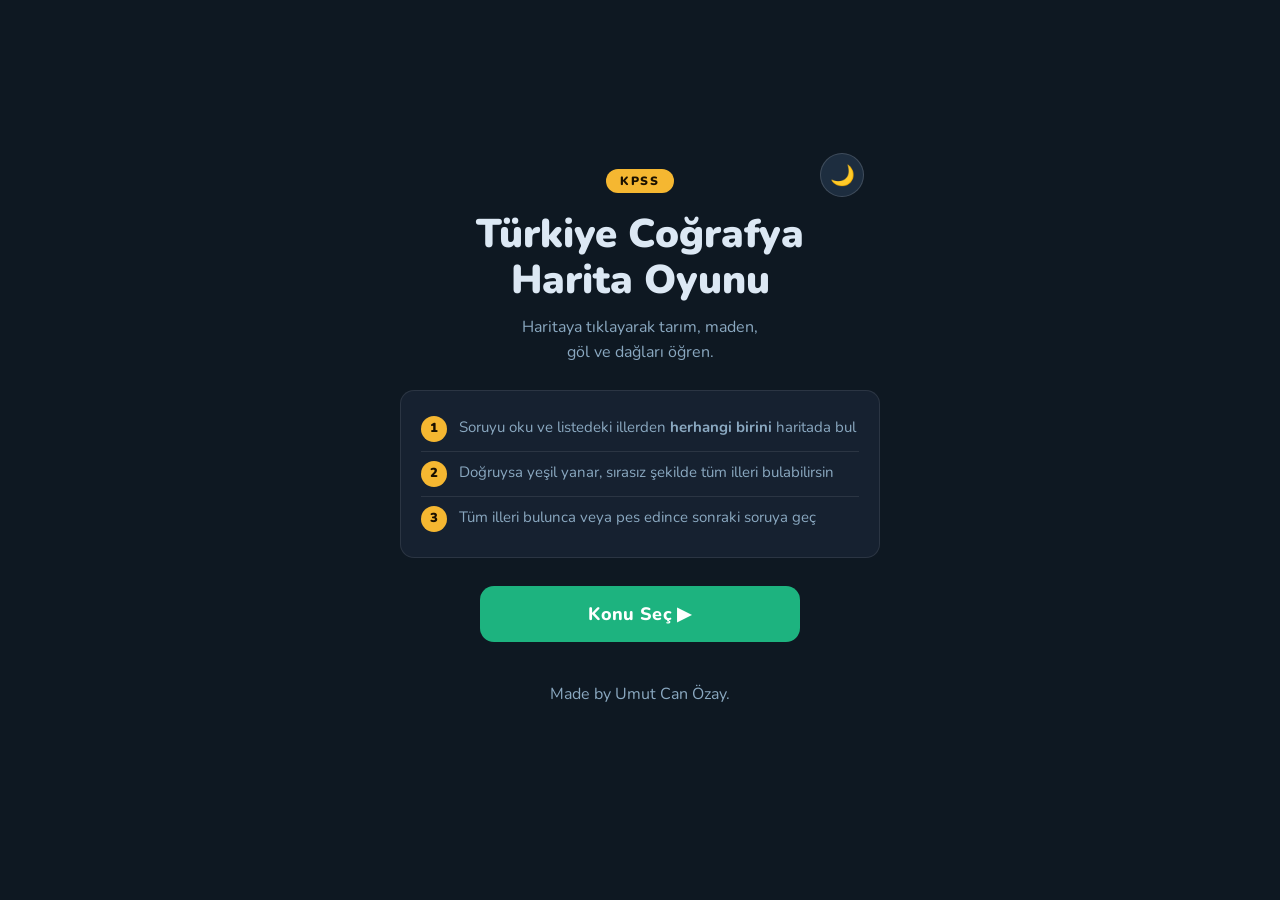
<file: templates/index.html>
<!DOCTYPE html>
<html lang="tr">
<head>
<meta charset="UTF-8">
<meta name="viewport" content="width=device-width, initial-scale=1.0, maximum-scale=1.0, user-scalable=no">
<title>KPSS Coğrafya Harita Oyunu</title>
<link rel="preconnect" href="https://fonts.googleapis.com">
<link href="https://fonts.googleapis.com/css2?family=Nunito:wght@500;700;800;900&display=swap" rel="stylesheet">
<link rel="stylesheet" href="/static/css/style.css">
<style>
/* ===== STRIKE BAR ===== */
.strike-bar {
  display: flex;
  align-items: center;
  justify-content: center;
  gap: 6px;
  padding: 4px 12px;
  background: rgba(255,255,255,0.04);
  border-bottom: 1px solid rgba(255,255,255,0.07);
}
.strike-dot {
  font-size: 16px;
  opacity: 0.25;
  transition: opacity 0.2s, transform 0.2s;
}
.strike-dot.active {
  opacity: 1;
  transform: scale(1.15);
}
.strike-label {
  font-size: 13px;
  font-weight: 800;
  margin-left: 4px;
  color: #ffd60a;
  min-width: 28px;
}
.tb-val.green { color: #34c759; }
.theme-light .strike-bar {
  background: rgba(0,0,0,0.03);
  border-bottom: 1px solid rgba(0,0,0,0.07);
}

/* ===== MADEN MODU SEÇENEKLERİ ===== */
.maden-secenekler {
  margin-top: 10px;
  padding: 10px;
  border-radius: 10px;
  background: var(--card-bg, rgba(255,255,255,0.05));
}
.maden-sec-baslik {
  font-size: 13px;
  font-weight: 700;
  margin-bottom: 8px;
  opacity: 0.8;
}
.maden-sec-grid {
  display: grid;
  grid-template-columns: 1fr 1fr;
  gap: 7px;
}
.maden-sec-btn {
  padding: 9px 8px;
  border-radius: 8px;
  border: 2px solid rgba(255,255,255,0.15);
  background: rgba(255,255,255,0.07);
  color: inherit;
  font-family: inherit;
  font-size: 12px;
  font-weight: 600;
  cursor: pointer;
  text-align: center;
  line-height: 1.3;
  transition: background 0.15s, border-color 0.15s, transform 0.1s;
}
.maden-sec-btn:hover:not(:disabled) {
  background: rgba(255,255,255,0.18);
  border-color: rgba(255,255,255,0.4);
  transform: translateY(-1px);
}
.maden-sec-btn:active:not(:disabled) {
  transform: translateY(0);
}
.maden-sec-btn.maden-dogru {
  background: rgba(52, 199, 89, 0.25) !important;
  border-color: #34c759 !important;
  color: #34c759;
}
.maden-sec-btn.maden-yanlis {
  background: rgba(255, 59, 48, 0.2) !important;
  border-color: #ff3b30 !important;
  color: #ff3b30;
  text-decoration: line-through;
}
.maden-sec-btn:disabled {
  cursor: default;
  opacity: 0.75;
}
/* Light tema uyumu */
.theme-light .maden-secenekler {
  background: rgba(0,0,0,0.04);
}
.theme-light .maden-sec-btn {
  border-color: rgba(0,0,0,0.15);
  background: rgba(0,0,0,0.04);
}
.theme-light .maden-sec-btn:hover:not(:disabled) {
  background: rgba(0,0,0,0.1);
}

/* ===== MOBİL MADEN MODU DÜZELTMESİ ===== */
@media (max-width: 768px) {
  .map-panel {
    display: flex !important;
    flex-direction: column !important;
    min-height: 0 !important;
    flex: 1 !important;
  }
  /* Haritayı sabit ve küçük yap (görsel alan azaltıldı), geri kalan tüm ekran alta kalsın */
  .map-wrap {
    height: 20vh !important;
    min-height: 20vh !important;
    max-height: 20vh !important;
    flex-shrink: 0 !important;
  }
  /* Alt alan: ekranın geri kalanını kapla, scroll ekle */
  .mob-bottom {
    flex: 1 1 auto !important;
    overflow-y: auto !important;
    -webkit-overflow-scrolling: touch !important;
    padding-bottom: env(safe-area-inset-bottom, 16px) !important;
    max-height: none !important;
  }
  /* Soru kutusu: statik ve büyük yükseklik */
  .mob-q-card {
    min-height: 170px !important;
    height: auto !important;
    padding: 16px 14px !important;
    margin: 8px !important;
    box-sizing: border-box !important;
    display: flex !important;
    flex-direction: column !important;
    justify-content: center !important;
  }
  .mob-q-cat {
    font-size: 13px !important;
    margin-bottom: 6px !important;
  }
  .mob-q-text {
    font-size: 20px !important;
    line-height: 1.35 !important;
    font-weight: 800 !important;
  }
  /* Maden seçenek paneli */
  #mob-maden-secenekler {
    margin: 8px 8px 4px 8px !important;
    border-radius: 10px;
  }
  #mob-maden-secenekler .maden-sec-grid {
    grid-template-columns: 1fr 1fr !important;
  }
  #mob-maden-secenekler .maden-sec-btn {
    font-size: 12px !important;
    padding: 13px 8px !important;
  }
}/* Tekrar butonu devre dışıyken soluk görünsün */
.btn-action:disabled,
.btn-mob:disabled {
  opacity: 0.35 !important;
  cursor: not-allowed !important;
  pointer-events: none;
}
</style>
</head>
<body class="theme-dark">
<div id="app">

  <div id="screen-start" class="screen active">
    <div class="start-inner">
      <button class="theme-btn" onclick="toggleTheme()">🌙</button>
      <div class="logo-badge">KPSS</div>
      <h1>Türkiye Coğrafya<br>Harita Oyunu</h1>
      <p class="subtitle">Haritaya tıklayarak tarım, maden,<br>göl ve dağları öğren.</p>
      <div class="rules-box">
        <div class="rule"><span class="rnum">1</span><span>Soruyu oku ve listedeki illerden <strong>herhangi birini</strong> haritada bul</span></div>
        <div class="rule"><span class="rnum">2</span><span>Doğruysa yeşil yanar, sırasız şekilde tüm illeri bulabilirsin</span></div>
        <div class="rule"><span class="rnum">3</span><span>Tüm illeri bulunca veya pes edince sonraki soruya geç</span></div>
      </div>
      <button class="btn-primary" onclick="showScreen('screen-konu')">Konu Seç ▶</button>
      <p class="subtitle" style="margin-top: 40px;">Made by Umut Can Özay.</p>
    </div>
  </div>

  <div id="screen-konu" class="screen" style="overflow-y:auto;min-height:100vh;display:none;align-items:flex-start;justify-content:center;padding:20px;">
    <div class="konu-inner">
      <button class="theme-btn" onclick="toggleTheme()">🌙</button>
      <h2 style="margin-bottom:4px;">Hangi konuyu çalışmak istiyorsun?</h2>
      <p class="subtitle" style="margin-bottom:10px;">Birden fazla seçebilirsin</p>
      <div class="konu-select-actions">
        <button class="btn-sel-all" onclick="hepsiniSec()">&#x2705; Hepsini Seç</button>
        <button class="btn-sel-none" onclick="secimKaldir()">&#x2B1C; Seçimi Kaldır</button>
      </div>
      <div class="konu-grid-wrap">
        <div class="konu-grid" id="konu-grid">
        </div>
      </div>
      <div class="konu-actions">
        <button class="btn-secondary" onclick="showScreen('screen-start')">← Geri</button>
        <button class="btn-primary" onclick="startGameWithKonu()">Başlat ▶</button>
      </div>
    </div>
  </div>

  <div id="screen-game" class="screen">
    <div class="topbar">
      <div class="tb-stat"><div class="tb-label">Puan</div><div class="tb-val" id="tb-puan">0</div></div>
      <div class="tb-mid" id="tb-qinfo">Soru 1 / 20</div>
      <div class="tb-stat tb-stat-dogru"><div class="tb-label">Doğru</div><div class="tb-val green" id="tb-dogru">0</div></div>
      <div class="tb-stat"><div class="tb-label">Hata</div><div class="tb-val red" id="tb-hata">0</div></div>
      <button class="theme-btn-sm" onclick="toggleTheme()">🌙</button>
    </div>
    <div class="strike-bar" id="strike-bar">
      <span class="strike-dot" id="sd-1">⭐</span>
      <span class="strike-dot" id="sd-2">⭐</span>
      <span class="strike-dot" id="sd-3">⭐</span>
      <span class="strike-dot" id="sd-4">⭐</span>
      <span class="strike-dot" id="sd-5">⭐</span>
      <span class="strike-label" id="strike-label">1x</span>
    </div>
    <div class="progress-bar-wrap"><div class="progress-bar"><div id="progress-fill" style="width:5%"></div></div></div>

    <div class="game-body">
      <div class="left-panel">
        <div class="qa-block">
          <div class="question-card">
            <div class="q-cat" id="q-cat">Kategori</div>
            <div class="q-text" id="q-text">Yükleniyor...</div>
            <div class="q-hint">Listede olan illerden herhangi birine tıkla</div>
          </div>
          <div class="sira-list" id="sira-list"></div>
          <div class="action-row">
            <button class="btn-action btn-menu" onclick="anaMenuye()">🏠 Menü</button>
            <button class="btn-action" id="btn-tekrar" onclick="soruyuTekrarla()">🔄 Tekrar</button>
            <button class="btn-action" id="btn-reveal" onclick="revealSoru()">👁 Göster</button>
            <button class="btn-action btn-next" id="btn-next" onclick="sonrakiSoru()" style="display:none">Sonraki ▶</button>
          </div>
          <div class="feedback-panel" id="feedback-panel"></div>
        </div>
        <div class="legend">
          <div class="leg-item"><span class="leg-dot g3"></span>Bulunan İl (10p)</div>
          <div class="leg-item"><span class="leg-dot blue"></span>Gösterilen İl</div>
          <div class="leg-item"><span class="leg-dot red"></span>Yanlış İl</div>
        </div>
      </div>

      <div class="map-panel">
        <div class="map-wrap" id="map-wrap">
          <svg id="turkey-svg" viewBox="0 0 1007.478 527.323"
               xmlns="http://www.w3.org/2000/svg"
               preserveAspectRatio="xMidYMid meet"></svg>
          <div id="tooltip" class="tooltip"></div>
          <div id="map-feedback" class="map-feedback"></div>
        </div>
        <div class="mob-bottom">
          <div class="mob-q-card">
            <div class="mob-q-cat" id="mob-q-cat">Kategori</div>
            <div class="mob-q-text" id="mob-q-text">Yükleniyor...</div>
          </div>
          <div class="mob-sira-row" id="mob-sira-row"></div>
          <div class="mob-actions">
            <button class="btn-mob" onclick="anaMenuye()">🏠</button>
            <button class="btn-mob" id="mob-btn-tekrar" onclick="soruyuTekrarla()">🔄 Tekrar</button>
            <button class="btn-mob" id="mob-btn-reveal" onclick="revealSoru()">👁 Göster</button>
            <button class="btn-mob btn-mob-next" id="mob-btn-next" onclick="sonrakiSoru()" style="display:none">Sonraki ▶</button>
          </div>
          <div class="mob-feedback" id="mob-feedback"></div>
        </div>
      </div>
    </div>
  </div>

  <div id="screen-result" class="screen">
    <div class="result-inner">
      <button class="theme-btn" onclick="toggleTheme()" style="position:absolute;top:16px;right:16px;">🌙</button>
      <div class="res-emoji" id="res-emoji">🏆</div>
      <h2 id="res-title">Tebrikler!</h2>
      <div class="res-score" id="res-score">0</div>
      <p class="res-msg" id="res-msg"></p>
      <div class="res-stats">
        <div class="rs-card"><div class="rs-val green" id="rs-dogru">0</div><div class="rs-lbl">Doğru</div></div>
        <div class="rs-card"><div class="rs-val red" id="rs-hata">0</div><div class="rs-lbl">Hata</div></div>
        <div class="rs-card"><div class="rs-val" id="rs-gecilen">0</div><div class="rs-lbl">Geçilen</div></div>
      </div>
      <div id="yanlis-bolum" style="display:none" class="yanlis-box">
        <div class="yanlis-title">📚 Tekrar Çalışılacaklar</div>
        <ul id="yanlis-list"></ul>
      </div>
      <div class="result-btns">
        <button class="btn-secondary" onclick="anaMenuye()">🏠 Ana Menü</button>
        <button class="btn-primary" onclick="restartGame()">Tekrar Oyna ▶</button>
      </div>
      <div class="result-btns" id="yanlis-tekrar-wrap" style="display:none;margin-top:10px;">
        <button class="btn-primary" style="background:#ff9f0a;width:100%;" onclick="yanlislariTekrarCoz()">🔄 Yanlışları Tekrar Çöz</button>
      </div>
    </div>
  </div>

</div>
<script src="/static/js/il_svgpaths.js"></script>
<script src="/static/js/il_centers.js"></script>
<script src="/static/js/oyun.js"></script>
</body>
</html>
</file>
<file: static/css/style.css>
*, *::before, *::after { box-sizing: border-box; margin: 0; padding: 0; }

:root {
  --font: 'Nunito', sans-serif;
  --radius: 14px;
  --radius-sm: 9px;
  --trans: .15s ease;
}

/* ============ TEMALAR ============ */
body.theme-dark {
  --bg:        #0e1822;
  --bg2:       #162130;
  --bg3:       #1d2d3f;
  --bg4:       #253548;
  --border:    rgba(255,255,255,.09);
  --border2:   rgba(255,255,255,.15);
  --text:      #dce8f4;
  --text2:     #8aa8c0;
  --text3:     #4d6e88;
  --map-fill:  #253548;
  --map-hover: #3a5268;
  --map-stroke:#0e1822;
  --shadow:    rgba(0,0,0,.5);
  --green:     #1db37f;
  --yellow:    #f5b731;
  --red:       #e0502a;
  --blue:      #3d8fd4;
  --tb-bg:     #111e2b;
}
body.theme-light {
  --bg:        #f0f4f8;
  --bg2:       #ffffff;
  --bg3:       #e8eef4;
  --bg4:       #dce5ed;
  --border:    rgba(0,0,0,.1);
  --border2:   rgba(0,0,0,.18);
  --text:      #1a2d3e;
  --text2:     #4a6a82;
  --text3:     #8aacbf;
  --map-fill:  #b8cfe0;
  --map-hover: #7aacc8;
  --map-stroke:#f0f4f8;
  --shadow:    rgba(0,0,0,.15);
  --green:     #0d9966;
  --yellow:    #d4940a;
  --red:       #c4401c;
  --blue:      #1f72b8;
  --tb-bg:     #dce5ed;
}
body.theme-sepia {
  --bg:        #f5ede0;
  --bg2:       #fdf6ec;
  --bg3:       #ede0ce;
  --bg4:       #e2cfb8;
  --border:    rgba(100,70,30,.12);
  --border2:   rgba(100,70,30,.22);
  --text:      #3d2c10;
  --text2:     #7a5a30;
  --text3:     #b59060;
  --map-fill:  #c8b090;
  --map-hover: #a08060;
  --map-stroke:#f5ede0;
  --shadow:    rgba(80,50,10,.2);
  --green:     #2d7a4a;
  --yellow:    #c07010;
  --red:       #b03020;
  --blue:      #1a5e9a;
  --tb-bg:     #ede0ce;
}

body {
  font-family: var(--font);
  background: var(--bg);
  color: var(--text);
  min-height: 100vh;
  transition: background var(--trans), color var(--trans);
  overflow: hidden;
}

.screen { display: none; }
.screen.active { display: block; }

/* ============ TEMA BUTONLARI ============ */
.theme-btn {
  position: absolute;
  top: 16px; right: 16px;
  background: var(--bg3);
  border: 1px solid var(--border2);
  border-radius: 50%;
  width: 44px; height: 44px;
  font-size: 20px;
  cursor: pointer;
  display: flex; align-items: center; justify-content: center;
  transition: background var(--trans);
}
.theme-btn:hover { background: var(--bg4); }
.theme-btn-sm {
  background: var(--bg3);
  border: 1px solid var(--border);
  border-radius: 50%;
  width: 36px; height: 36px;
  font-size: 16px;
  cursor: pointer;
  display: flex; align-items: center; justify-content: center;
  transition: background var(--trans);
  flex-shrink: 0;
}
.theme-btn-sm:hover { background: var(--bg4); }

/* ============ BAŞLANGIÇ ============ */
#screen-start {
  display: flex;
  align-items: center;
  justify-content: center;
  min-height: 100vh;
  position: relative;
  padding: 20px;
}
.start-inner {
  max-width: 480px;
  width: 100%;
  text-align: center;
  padding: 32px 0;
  position: relative;
}
.logo-badge {
  display: inline-block;
  background: var(--yellow);
  color: #1a1000;
  font-weight: 900;
  font-size: 12px;
  letter-spacing: .14em;
  padding: 4px 14px;
  border-radius: 20px;
  margin-bottom: 18px;
}
h1 {
  font-size: clamp(28px, 6vw, 40px);
  font-weight: 900;
  line-height: 1.15;
  margin-bottom: 12px;
  color: var(--text);
}
.subtitle {
  color: var(--text2);
  font-size: clamp(14px, 3.5vw, 16px);
  line-height: 1.6;
  margin-bottom: 24px;
}
.cat-grid {
  display: flex;
  gap: 8px;
  justify-content: center;
  flex-wrap: wrap;
  margin-bottom: 24px;
}
.cat-pill {
  padding: 7px 14px;
  border-radius: 20px;
  font-size: 14px;
  font-weight: 700;
  border: 1px solid var(--border2);
  background: var(--bg3);
  color: var(--text2);
}
.cat-meyve { color: #e09020; border-color: rgba(224,144,32,.35); }
.cat-tarim { color: var(--green); border-color: rgba(29,179,127,.3); }
.cat-maden { color: #9060d0; border-color: rgba(144,96,208,.3); }
.cat-gol   { color: var(--blue); border-color: rgba(61,143,212,.3); }
.cat-dag   { color: #b07840; border-color: rgba(176,120,64,.3); }
.rules-box {
  background: var(--bg2);
  border: 1px solid var(--border);
  border-radius: var(--radius);
  padding: 16px 20px;
  margin-bottom: 28px;
  text-align: left;
}
.rule {
  display: flex;
  align-items: flex-start;
  gap: 12px;
  padding: 9px 0;
  border-bottom: 1px solid var(--border);
  font-size: clamp(13px, 3.2vw, 15px);
  color: var(--text2);
  line-height: 1.5;
}
.rule:last-child { border-bottom: none; }
.rnum {
  width: 26px; height: 26px;
  border-radius: 50%;
  background: var(--yellow);
  color: #1a1000;
  display: flex; align-items: center; justify-content: center;
  font-weight: 900; font-size: 13px;
  flex-shrink: 0;
}
.btn-primary {
  background: var(--green);
  color: white;
  border: none;
  padding: 16px 40px;
  border-radius: var(--radius);
  font-size: clamp(15px, 4vw, 18px);
  font-weight: 800;
  cursor: pointer;
  font-family: var(--font);
  transition: opacity var(--trans), transform .1s;
  letter-spacing: .02em;
  width: 100%;
  max-width: 320px;
}
.btn-primary:hover { opacity: .88; }
.btn-primary:active { transform: scale(0.98); }

/* ============ OYUN EKRANI ============ */
#screen-game {
  height: 100vh;
  display: flex;
  flex-direction: column;
  overflow: hidden;
}
.topbar {
  display: flex;
  align-items: center;
  gap: 8px;
  background: var(--tb-bg);
  border-bottom: 1px solid var(--border);
  padding: 8px 14px;
  flex-shrink: 0;
}
.tb-stat {
  display: flex;
  flex-direction: column;
  align-items: center;
  min-width: 48px;
}
.tb-label { font-size: 10px; color: var(--text3); text-transform: uppercase; letter-spacing: .08em; }
.tb-val { font-size: 22px; font-weight: 900; color: var(--text); }
.tb-val.red { color: var(--red); }
.tb-mid {
  flex: 1;
  text-align: center;
  font-size: 14px;
  font-weight: 700;
  color: var(--text2);
}
.progress-bar-wrap {
  flex-shrink: 0;
  padding: 0 0 2px;
}
.progress-bar {
  height: 3px;
  background: var(--bg4);
}
.progress-bar > div {
  height: 100%;
  background: var(--green);
  transition: width .4s ease;
}
.game-body {
  flex: 1;
  display: flex;
  overflow: hidden;
}

/* SOL PANEL */
.left-panel {
  width: 290px;
  flex-shrink: 0;
  background: var(--bg2);
  border-right: 1px solid var(--border);
  display: flex;
  flex-direction: column;
  gap: 10px;
  padding: 14px;
  overflow-y: auto;
}
.qa-block {
  display: flex;
  flex-direction: column;
  gap: 10px;
  flex-shrink: 0;
}
.question-card {
  background: var(--bg3);
  border: 1px solid var(--border);
  border-radius: var(--radius);
  padding: 14px;
}
.q-cat {
  font-size: 11px;
  font-weight: 800;
  letter-spacing: .12em;
  text-transform: uppercase;
  margin-bottom: 6px;
  color: var(--yellow);
}
.q-text {
  font-size: 17px;
  font-weight: 800;
  line-height: 1.35;
  margin-bottom: 6px;
  color: var(--text);
}
.q-hint { font-size: 12px; color: var(--text3); }

/* SIRA LİSTESİ */
.sira-list { display: flex; flex-direction: column; gap: 6px; }
.sira-item {
  display: flex;
  align-items: center;
  gap: 10px;
  padding: 9px 13px;
  background: var(--bg3);
  border: 1px solid var(--border);
  border-radius: var(--radius-sm);
  font-size: 14px;
  transition: all .2s;
}
.sira-item.active { border-color: var(--yellow); background: rgba(245,183,49,.07); }
.sira-item.found  { border-color: var(--green);  background: rgba(29,179,127,.08); }
.sira-item.revealed { border-color: var(--blue); background: rgba(61,143,212,.07); }
.sira-num {
  width: 24px; height: 24px;
  border-radius: 50%;
  background: var(--bg4);
  border: 1px solid var(--border2);
  display: flex; align-items: center; justify-content: center;
  font-size: 12px; font-weight: 900;
  flex-shrink: 0;
  color: var(--text2);
}
.sira-item.active .sira-num  { background: var(--yellow); color: #1a1000; border-color: var(--yellow); }
.sira-item.found .sira-num   { background: var(--green);  color: white;   border-color: var(--green); }
.sira-item.revealed .sira-num{ background: var(--blue);   color: white;   border-color: var(--blue); }
.sira-il { font-weight: 700; color: var(--text3); flex: 1; }
.sira-item.found .sira-il, .sira-item.revealed .sira-il { color: var(--text); }
.sira-puan { font-size: 12px; color: var(--text3); font-weight: 700; }

/* BUTONLAR */
.action-row { display: flex; gap: 6px; }
.btn-action {
  flex: 1;
  padding: 9px 4px;
  border: 1px solid var(--border2);
  border-radius: var(--radius-sm);
  background: var(--bg3);
  color: var(--text2);
  font-size: 13px;
  font-weight: 700;
  cursor: pointer;
  font-family: var(--font);
  transition: all var(--trans);
}
.btn-action:hover { background: var(--bg4); color: var(--text); }

/* FEEDBACK */
.feedback-panel {
  min-height: 38px;
  padding: 9px 13px;
  border-radius: var(--radius-sm);
  font-size: 13px;
  font-weight: 700;
  text-align: center;
  opacity: 0;
  transition: opacity .2s;
  line-height: 1.4;
}
.feedback-panel.ok   { opacity:1; background:rgba(29,179,127,.12); color:var(--green); border:1px solid rgba(29,179,127,.3); }
.feedback-panel.err  { opacity:1; background:rgba(224,80,42,.1);   color:var(--red);   border:1px solid rgba(224,80,42,.3); }
.feedback-panel.info { opacity:1; background:rgba(61,143,212,.1);  color:var(--blue);  border:1px solid rgba(61,143,212,.3); }

/* LEGEND */
.legend {
  margin-top: 14px;
  display: flex;
  flex-direction: column;
  gap: 5px;
}
.leg-item {
  display: flex;
  align-items: center;
  gap: 7px;
  font-size: 12px;
  color: var(--text3);
  font-weight: 600;
}
.leg-dot {
  width: 13px; height: 13px;
  border-radius: 3px;
  flex-shrink: 0;
}
.leg-dot.g1 { background: #0f8c62; }
.leg-dot.g2 { background: #27a97e; }
.leg-dot.g3 { background: #52c79d; }
.leg-dot.g4 { background: #86dbbe; }
.leg-dot.g5 { background: #c0f0df; }
.leg-dot.blue { background: #4a8fc2; }
.leg-dot.red { background: #d94f2b; }

/* ============ HARİTA ============ */
.map-panel {
  flex: 1;
  display: flex;
  flex-direction: column;
  overflow: hidden;
  background: var(--bg);
}
.map-wrap {
  flex: 1;
  position: relative;
  overflow: hidden;
  display: flex;
  align-items: center;
  justify-content: center;
}
#turkey-svg {
  width: 100%;
  height: 100%;
  display: block;
}
.il-path {
  fill: var(--map-fill);
  stroke: var(--map-stroke);
  stroke-width: 1;
  cursor: pointer;
  transition: fill .12s;
  vector-effect: non-scaling-stroke;
}
.il-path:hover { fill: var(--map-hover); }
.il-label {
  font-family: var(--font);
  font-size: 5.5px;
  fill: var(--text2);
  pointer-events: none;
  font-weight: 700;
}
.il-correct-1 { fill: #0f8c62 !important; }
.il-correct-2 { fill: #27a97e !important; }
.il-correct-3 { fill: #52c79d !important; }
.il-correct-4 { fill: #86dbbe !important; }
.il-correct-5 { fill: #c0f0df !important; }
.il-wrong     { fill: #d94f2b !important; animation: wrongPulse .35s; }
.il-revealed  { fill: #4a8fc2 !important; }

@keyframes wrongPulse {
  0%,100%{transform:translateX(0)} 30%{transform:translateX(-5px)} 70%{transform:translateX(5px)}
}

.tooltip {
  position: absolute;
  background: var(--bg2);
  border: 1px solid var(--border2);
  border-radius: var(--radius-sm);
  padding: 5px 13px;
  font-size: 14px;
  font-weight: 800;
  pointer-events: none;
  opacity: 0;
  transition: opacity .1s;
  white-space: nowrap;
  color: var(--text);
  z-index: 10;
  box-shadow: 0 4px 16px var(--shadow);
}
.tooltip.show { opacity: 1; }

.map-feedback {
  position: absolute;
  top: 14px;
  left: 50%;
  transform: translateX(-50%);
  background: var(--bg2);
  border: 1px solid var(--border2);
  border-radius: var(--radius);
  padding: 10px 24px;
  font-size: 15px;
  font-weight: 800;
  pointer-events: none;
  opacity: 0;
  transition: opacity .2s;
  white-space: nowrap;
  z-index: 20;
  box-shadow: 0 4px 20px var(--shadow);
  max-width: 90vw;
  text-align: center;
}
.map-feedback.ok   { opacity:1; border-color:var(--green); color:var(--green); }
.map-feedback.err  { opacity:1; border-color:var(--red);   color:var(--red); }
.map-feedback.info { opacity:1; border-color:var(--blue);  color:var(--blue); }

/* ============ MOBİL ALT PANEL ============ */
.mob-bottom { display: none; }

/* ============ SONUÇ ============ */
#screen-result {
  min-height: 100vh;
  display: flex;
  align-items: center;
  justify-content: center;
  padding: 20px;
  position: relative;
}
.result-inner {
  max-width: 460px;
  width: 100%;
  text-align: center;
  position: relative;
}
.res-emoji { font-size: 10px; margin-bottom: 10px; }
h2 { font-size: clamp(22px, 5vw, 30px); font-weight: 900; margin-bottom: 6px; }
.res-score {
  font-size: clamp(30px, 10vw, 44px);
  font-weight: 900;
  color: var(--yellow);
  line-height: 1;
  margin: 6px 0 10px;
}
.res-msg { color: var(--text2); font-size: 15px; margin-bottom: 22px; line-height: 1.5; }
.res-stats {
  display: flex;
  gap: 6px;
  justify-content: center;
  margin-bottom: 15px;
}
.rs-card {
  flex: 1;
  max-width: 130px;
  background: var(--bg2);
  border: 1px solid var(--border);
  border-radius: var(--radius);
  padding: 14px 6px;
}
.rs-val { font-size: 34px; font-weight: 900; margin-bottom: 4px; }
.rs-val.red { color: var(--red); }
.rs-lbl { font-size: 12px; color: var(--text3); text-transform: uppercase; letter-spacing: .08em; font-weight: 700; }
.yanlis-box {
  background: var(--bg2);
  border: 1px solid var(--border);
  border-radius: var(--radius);
  padding: 8px;
  margin-bottom: 22px;
  text-align: left;
}
.yanlis-title { font-size: 13px; font-weight: 800; color: var(--red); margin-bottom: 10px; }
#yanlis-list { list-style: none; display: flex; flex-direction: column; gap: 6px; max-height: 160px; overflow-y: auto; }
#yanlis-list li { font-size: 13px; color: var(--text2); padding: 4px 0; border-bottom: 1px solid var(--border); font-weight: 600; }
#yanlis-list li::before { content: '• '; color: var(--red); }

/* ============ MOBİL RESPONSIVE ============ */
@media (max-width: 700px) {
  body { overflow: auto; }
  #screen-game { height: auto; overflow: visible; }
  .game-body { flex-direction: column; overflow: visible; }
  .left-panel { display: none; } /* Sol panel mobilde gizli, mob-bottom gösterir */
  .map-panel { height: 52vw; min-height: 200px; max-height: 320px; }
  .map-wrap { flex: unset; height: 100%; }

  .mob-bottom {
    display: flex;
    flex-direction: column;
    gap: 10px;
    padding: 12px;
    background: var(--bg2);
    border-top: 1px solid var(--border);
  }
  .mob-q-card {
    background: var(--bg3);
    border: 1px solid var(--border);
    border-radius: var(--radius);
    padding: 12px 14px;
  }
  .mob-q-cat { font-size: 11px; font-weight: 800; letter-spacing: .1em; text-transform: uppercase; color: var(--yellow); margin-bottom: 4px; }
  .mob-q-text { font-size: clamp(15px, 4.5vw, 18px); font-weight: 800; color: var(--text); line-height: 1.3; }

  .mob-sira-row { display: flex; gap: 6px; overflow-x: auto; padding-bottom: 2px; }
  .mob-sira-item {
    flex-shrink: 0;
    display: flex;
    flex-direction: column;
    align-items: center;
    gap: 3px;
    padding: 8px 10px;
    background: var(--bg3);
    border: 1px solid var(--border);
    border-radius: var(--radius-sm);
    font-size: 12px;
    font-weight: 700;
    min-width: 54px;
    transition: all .2s;
  }
  .mob-sira-item.active  { border-color: var(--yellow); background: rgba(245,183,49,.08); }
  .mob-sira-item.found   { border-color: var(--green);  background: rgba(29,179,127,.1); }
  .mob-sira-item.revealed{ border-color: var(--blue);   background: rgba(61,143,212,.08); }
  .mob-sira-num {
    width: 22px; height: 22px; border-radius: 50%;
    background: var(--bg4); border: 1px solid var(--border2);
    display: flex; align-items: center; justify-content: center;
    font-size: 11px; font-weight: 900; color: var(--text2);
  }
  .mob-sira-item.active .mob-sira-num  { background: var(--yellow); color: #1a1000; }
  .mob-sira-item.found .mob-sira-num   { background: var(--green);  color: white; }
  .mob-sira-item.revealed .mob-sira-num{ background: var(--blue);   color: white; }
  .mob-sira-il { color: var(--text3); font-size: 11px; text-align: center; }
  .mob-sira-item.found .mob-sira-il, .mob-sira-item.revealed .mob-sira-il { color: var(--text); }

  .mob-actions { display: flex; gap: 8px; }
  .btn-mob {
    flex: 1;
    padding: 11px;
    border: 1px solid var(--border2);
    border-radius: var(--radius-sm);
    background: var(--bg3);
    color: var(--text2);
    font-size: 14px;
    font-weight: 800;
    cursor: pointer;
    font-family: var(--font);
  }
  .mob-feedback {
    min-height: 36px;
    padding: 8px 12px;
    border-radius: var(--radius-sm);
    font-size: 13px;
    font-weight: 700;
    text-align: center;
    opacity: 0;
    transition: opacity .2s;
  }
  .mob-feedback.ok   { opacity:1; background:rgba(29,179,127,.12); color:var(--green); border:1px solid rgba(29,179,127,.3); }
  .mob-feedback.err  { opacity:1; background:rgba(224,80,42,.1);   color:var(--red);   border:1px solid rgba(224,80,42,.3); }
  .mob-feedback.info { opacity:1; background:rgba(61,143,212,.1);  color:var(--blue);  border:1px solid rgba(61,143,212,.3); }

  .topbar { padding: 6px 10px; }
  .tb-val { font-size: 18px; }
  .tb-mid { font-size: 12px; }

  .il-label { font-size: 4px; }
}
/* ===== SONUÇ EKRANI YEŞİL RENK DÜZELTMESİ ===== */
.rs-val.green {
  color: var(--green);
}
/* ============ MOBİL YATAY MOD ============ */
@media (max-height: 500px) and (orientation: landscape) {
  body { overflow: auto; }
  #screen-game { height: auto; min-height: 100vh; overflow: visible; }
  .game-body { flex-direction: row; overflow: visible; }
  .left-panel { display: none; }
  .map-panel { height: 90vmin; }
  .map-wrap { flex: unset; height: 100%; }
  .mob-bottom { max-height: none; overflow: visible; }
}

/* Scrollbar */
::-webkit-scrollbar { width: 4px; height: 4px; }
::-webkit-scrollbar-track { background: transparent; }
::-webkit-scrollbar-thumb { background: var(--bg4); border-radius: 4px; }

/* ============ KONU SEÇİM EKRANI ============ */
#screen-konu {
  display: flex;
  align-items: flex-start;
  justify-content: center;
  min-height: 100vh;
  overflow-y: auto;
  padding: 20px;
  padding-bottom: 40px;
}
.konu-inner {
  position: relative;
  width: 100%;
  max-width: 640px;
  text-align: center;
  padding: 48px 32px 36px;
  background: var(--bg2);
  border: 1px solid var(--border);
  border-radius: var(--radius);
  box-shadow: 0 8px 40px var(--shadow);
  margin: auto 0;
}
.konu-select-actions {
  display: flex;
  gap: 10px;
  justify-content: center;
  margin-bottom: 12px;
}
.btn-sel-all, .btn-sel-none {
  padding: 7px 16px;
  border-radius: var(--radius);
  font-size: 12px;
  font-weight: 700;
  cursor: pointer;
  border: 2px solid var(--border2);
  background: var(--bg3);
  color: var(--text2);
  transition: all .15s;
}
.btn-sel-all:hover { border-color: var(--green); color: var(--green); }
.btn-sel-none:hover { border-color: var(--yellow); color: var(--yellow); }
.konu-grid-wrap {
  max-height: 380px;
  overflow-y: auto;
  margin: 0 0 24px;
  padding-right: 4px;
  scrollbar-width: thin;
  scrollbar-color: var(--border2) transparent;
}
.konu-grid-wrap::-webkit-scrollbar { width: 6px; }
.konu-grid-wrap::-webkit-scrollbar-thumb { background: var(--border2); border-radius: 3px; }
.konu-grid-wrap::-webkit-scrollbar-track { background: transparent; }
.konu-grid {
  display: grid;
  grid-template-columns: repeat(3, 1fr);
  gap: 12px;
}
.konu-card {
  display: flex;
  flex-direction: column;
  align-items: center;
  gap: 6px;
  padding: 18px 12px;
  border: 2px solid var(--border2);
  border-radius: var(--radius);
  cursor: pointer;
  background: var(--bg3);
  transition: all .15s;
  user-select: none;
}
.konu-card input[type=checkbox] { display: none; }
.konu-card:hover { border-color: var(--yellow); background: var(--bg4); }
.konu-card.secili {
  border-color: var(--green);
  background: rgba(29,179,127,.08);
  box-shadow: 0 0 0 1px var(--green);
}
.konu-karisik.secili {
  border-color: var(--blue);
  background: rgba(61,143,212,.08);
  box-shadow: 0 0 0 1px var(--blue);
}
.konu-ikon { font-size: 28px; line-height: 1; }
.konu-ad { font-size: 13px; font-weight: 800; color: var(--text); }
.konu-adet { font-size: 11px; color: var(--text2); }
.konu-actions {
  display: flex;
  gap: 12px;
  justify-content: center;
}
.btn-secondary {
  padding: 14px 28px;
  border: 2px solid var(--border2);
  border-radius: var(--radius);
  background: var(--bg3);
  color: var(--text2);
  font-size: 16px;
  font-weight: 800;
  cursor: pointer;
  font-family: var(--font);
  transition: all .15s;
}
.btn-secondary:hover { background: var(--bg4); color: var(--text); }

/* ============ SONUÇ BUTONLARI ============ */
.result-btns {
  display: flex;
  gap: 12px;
  justify-content: center;
  flex-wrap: wrap;
  margin-top: 4px;
}

/* ============ SONRAKI SORU BUTONU ============ */
.btn-next {
  background: var(--green) !important;
  color: white !important;
  border-color: var(--green) !important;
  animation: pulseNext 1.5s infinite;
}
@keyframes pulseNext {
  0%,100% { box-shadow: 0 0 0 0 rgba(29,179,127,.4); }
  50% { box-shadow: 0 0 0 6px rgba(29,179,127,0); }
}
.btn-mob-next {
  background: var(--green) !important;
  color: white !important;
  border-color: var(--green) !important;
}

/* ============ ANA MENÜ BUTONU ============ */
.btn-menu {
  background: var(--bg4);
  color: var(--text2);
}

/* ============ HARİTA LABEL DÜZELTMESİ ============ */
/* SVG viewBox 1007x527 — label fontunu büyütüyoruz */
.il-label {
  font-size: 9px !important;
  fill: var(--text) !important;
  font-weight: 800 !important;
  opacity: 0.75;
  text-anchor: middle;
  dominant-baseline: middle;
  paint-order: stroke fill;
  stroke: var(--bg);
  stroke-width: 2.5px;
  stroke-linejoin: round;
}

/* Tooltip da büyük ve net olsun */
.tooltip {
  font-size: 14px !important;
  font-weight: 800 !important;
  padding: 7px 14px !important;
  pointer-events: none;
  white-space: nowrap;
  z-index: 100;
  border-radius: 8px !important;
}

/* SVG'nin haritayı tam kaplıyor ve orantıya saygı duyuyor olması için */
#turkey-svg {
  width: 100%;
  height: 100%;
  max-height: 100%;
  object-fit: contain;
}

@media (max-width: 600px) {
  .konu-grid { grid-template-columns: repeat(2, 1fr); }
  .konu-inner { padding: 48px 16px 28px; }
  .il-label { font-size: 5px !important; stroke-width: 1.5px; }
}
</file>
